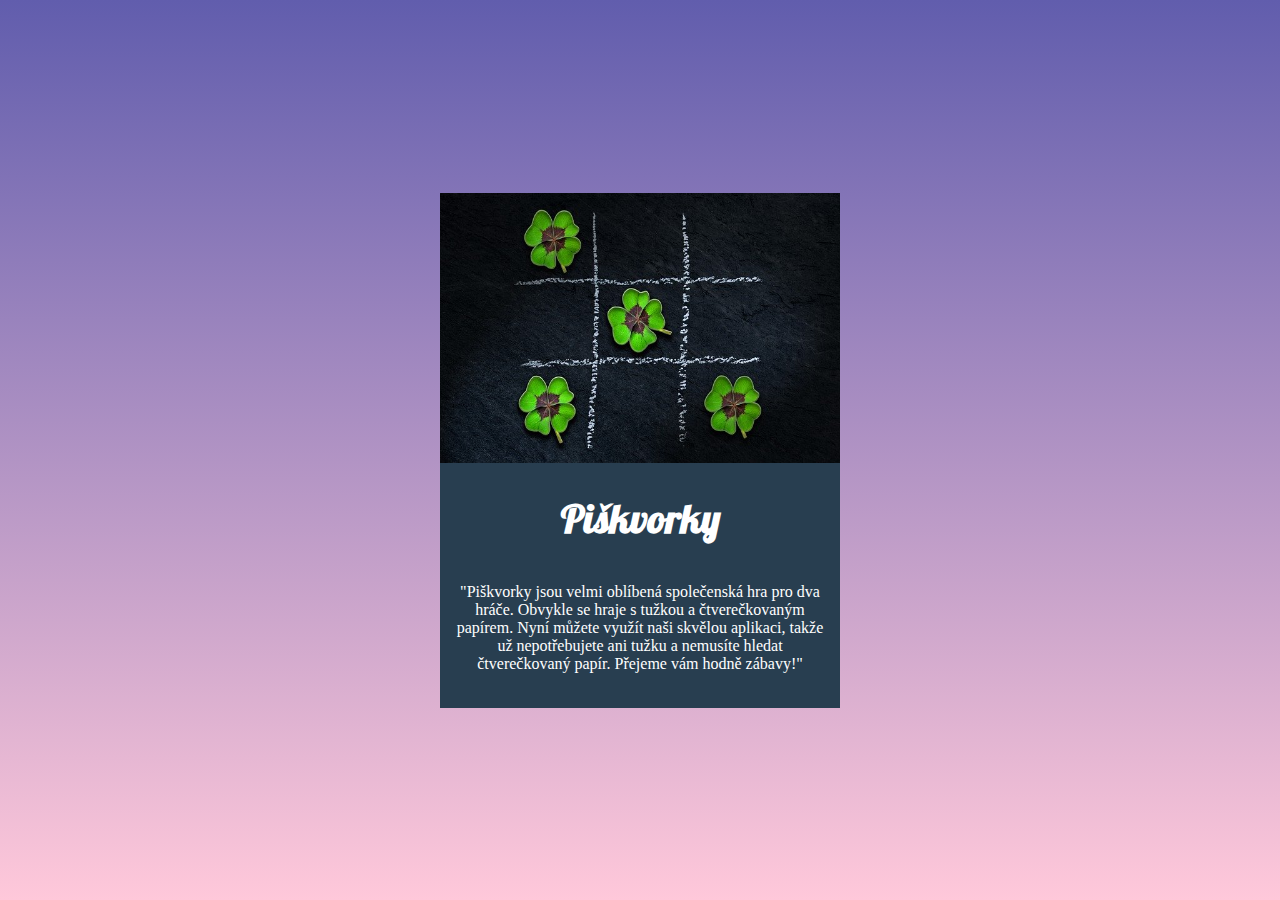
<file: index.html>
<!DOCTYPE html>
<html lang="en">
<head>
    <meta charset="UTF-8">
    <meta name="viewport" content="width=device-width, initial-scale=1.0">
    <title>Piškvorky</title>
    <link rel="stylesheet" href="styly.css">
    <link rel="preconnect" href="https://fonts.googleapis.com">
    <link rel="preconnect" href="https://fonts.gstatic.com" crossorigin>
    <link href="https://fonts.googleapis.com/css2?family=Lobster&display=swap" rel="stylesheet">
</head>

<body>    
    <div class="container"></div>
        <img src="podklady/uvodni.jpg" alt="uvodní obrazek">
        <div class="tabulka">
        <h1>Piškvorky</h1>
        <p>"Piškvorky jsou velmi oblíbená společenská hra pro dva hráče. 
            Obvykle se hraje s tužkou a čtverečkovaným papírem. 
            Nyní můžete využít naši skvělou aplikaci, takže už nepotřebujete ani tužku a nemusíte hledat čtverečkovaný papír.
            Přejeme vám hodně zábavy!" 
        </p>
        </div>
    </div>   
          
</body>
</html>
</file>
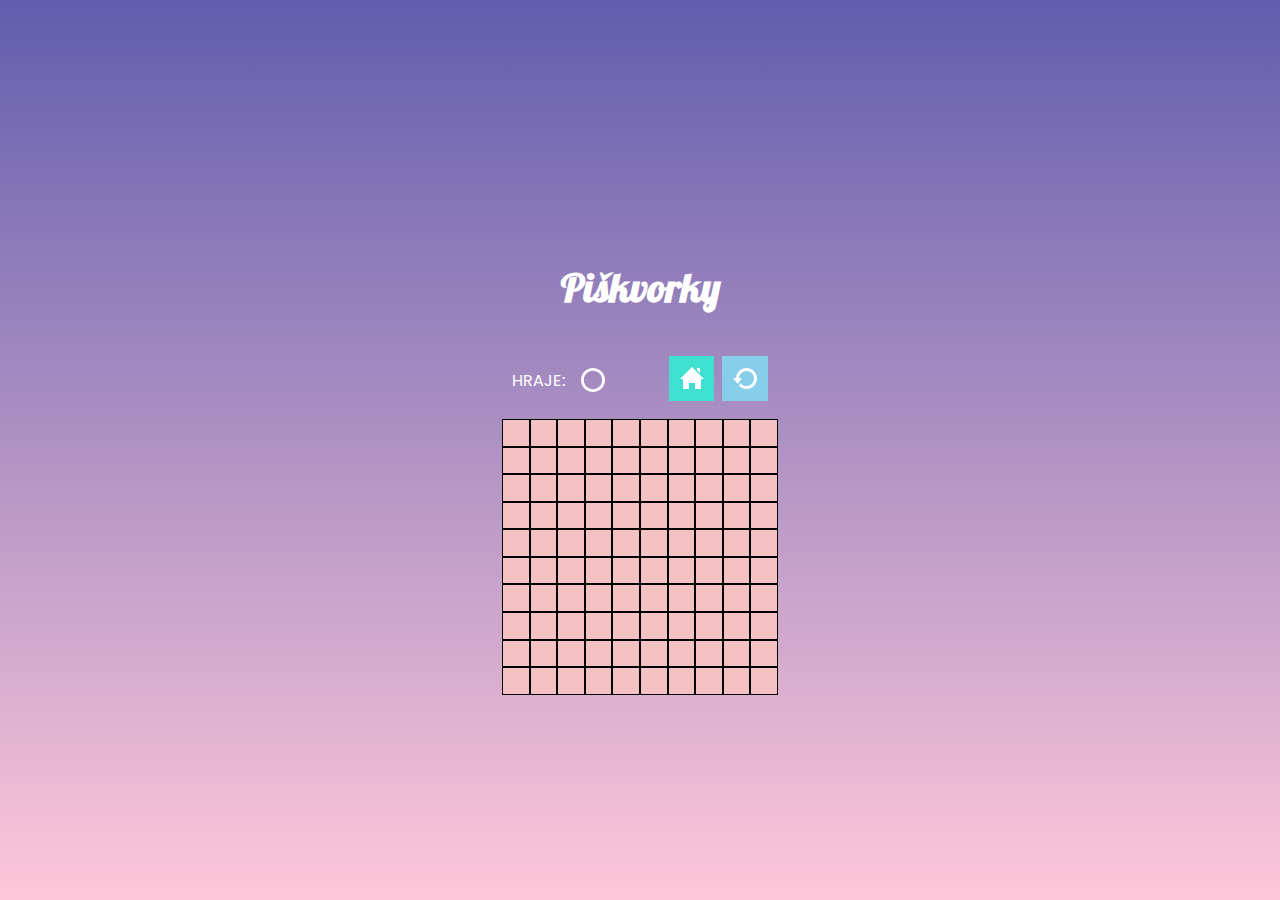
<file: hra.html>
<!DOCTYPE html>
<html lang="cs">
<head>
    <meta charset="UTF-8">
    <meta name="viewport" content="width=device-width, initial-scale=1.0">
    <title>Piškvorky - Hra</title>
    <link rel="stylesheet" href="style.css">
    <link rel="preconnect" href="https://fonts.googleapis.com">
    <link rel="preconnect" href="https://fonts.gstatic.com" crossorigin>
    <link href="https://fonts.googleapis.com/css2?family=Lobster&display=swap" rel="stylesheet">
    <link rel="preconnect" href="https://fonts.googleapis.com">
    <link rel="preconnect" href="https://fonts.gstatic.com" crossorigin>
    <link href="https://fonts.googleapis.com/css2?family=Lobster&family=Poppins:ital,wght@0,100;0,200;0,300;0,400;0,500;0,600;0,700;0,800;0,900;1,100;1,200;1,300;1,400;1,500;1,600;1,700;1,800;1,900&display=swap" rel="stylesheet">
</head>
<body>
    <main class="obsah">
    <h1>Piškvorky</h1>
        <div class="game-container">  
            <header>
                <div class="game-info">      
                    <p>HRAJE: </p>
                    <img src="obrazky/circle.svg" alt="Kolečko " class="icon4">
                </div>
          <div class="icons">
            <a href="index.html" id="home" title="home">
            <img src="obrazky/home.svg" alt="Domů" class="icon1"></a>
            <a href="hra.html" id="restart" title="restart">
            <img src="obrazky/restart.svg" alt="Znovu" class="icon2"></a>
        </div>
    </header>      
    <div class="ctverce">
        <div class="čtverec"></div>
        <div class="čtverec"></div>
        <div class="čtverec"></div>
        <div class="čtverec"></div>
        <div class="čtverec"></div>
        <div class="čtverec"></div>
        <div class="čtverec"></div>
        <div class="čtverec"></div>
        <div class="čtverec"></div>
        <div class="čtverec"></div>
        <div class="čtverec"></div>
        <div class="čtverec"></div>
        <div class="čtverec"></div>
        <div class="čtverec"></div>
        <div class="čtverec"></div>
        <div class="čtverec"></div>
        <div class="čtverec"></div>
        <div class="čtverec"></div>
        <div class="čtverec"></div>
        <div class="čtverec"></div>

        <div class="čtverec"></div>
        <div class="čtverec"></div>
        <div class="čtverec"></div>
        <div class="čtverec"></div>
        <div class="čtverec"></div>
        <div class="čtverec"></div>
        <div class="čtverec"></div>
        <div class="čtverec"></div>
        <div class="čtverec"></div>
        <div class="čtverec"></div>
        <div class="čtverec"></div>
        <div class="čtverec"></div>
        <div class="čtverec"></div>
        <div class="čtverec"></div>
        <div class="čtverec"></div>
        <div class="čtverec"></div>
        <div class="čtverec"></div>
        <div class="čtverec"></div>
        <div class="čtverec"></div>
        <div class="čtverec"></div>

        <div class="čtverec"></div>
        <div class="čtverec"></div>
        <div class="čtverec"></div>
        <div class="čtverec"></div>
        <div class="čtverec"></div>
        <div class="čtverec"></div>
        <div class="čtverec"></div>
        <div class="čtverec"></div>
        <div class="čtverec"></div>
        <div class="čtverec"></div>
        <div class="čtverec"></div>
        <div class="čtverec"></div>
        <div class="čtverec"></div>
        <div class="čtverec"></div>
        <div class="čtverec"></div>
        <div class="čtverec"></div>
        <div class="čtverec"></div>
        <div class="čtverec"></div>
        <div class="čtverec"></div>
        <div class="čtverec"></div>

        <div class="čtverec"></div>
        <div class="čtverec"></div>
        <div class="čtverec"></div>
        <div class="čtverec"></div>
        <div class="čtverec"></div>
        <div class="čtverec"></div>
        <div class="čtverec"></div>
        <div class="čtverec"></div>
        <div class="čtverec"></div>
        <div class="čtverec"></div>
        <div class="čtverec"></div>
        <div class="čtverec"></div>
        <div class="čtverec"></div>
        <div class="čtverec"></div>
        <div class="čtverec"></div>
        <div class="čtverec"></div>
        <div class="čtverec"></div>
        <div class="čtverec"></div>
        <div class="čtverec"></div>
        <div class="čtverec"></div>

        <div class="čtverec"></div>
        <div class="čtverec"></div>
        <div class="čtverec"></div>
        <div class="čtverec"></div>
        <div class="čtverec"></div>
        <div class="čtverec"></div>
        <div class="čtverec"></div>
        <div class="čtverec"></div>
        <div class="čtverec"></div>
        <div class="čtverec"></div>
        <div class="čtverec"></div>
        <div class="čtverec"></div>
        <div class="čtverec"></div>
        <div class="čtverec"></div>
        <div class="čtverec"></div>
        <div class="čtverec"></div>
        <div class="čtverec"></div>
        <div class="čtverec"></div>
        <div class="čtverec"></div>
        <div class="čtverec"></div>
    </div>
   
</main>    
</body>
</html
</file>
<file: styly.css>
* {
    margin: 0;
    padding: 0;
}

body {
    background: linear-gradient(to bottom, #615dad, #ffc8da);
    height: 100vh;
    margin: 0;
    display: flex;
    justify-content: center;
    align-items: center;
    flex-direction: column;
}

img {
    width: 400px;
    height: 270px;

}

h1 {
    font-family: "Lobster", sans-serif;
    font-size: 40px;
    font-style: normal; 
    text-align: center;
    margin-bottom: 30px;
    padding-top: 30px;
}

p {
    font-size: 400;
    text-align: center;
    margin-bottom: 25px;
    padding: 10px 10px;

}
.container {
    display: flex;
    text-align: center;
}

.tabulka {
    width: 400px;
    background-color: #283e50;
    color: #ffffff;
}

a  {
    text-align: center;
    flex-direction: column;
    justify-content: space-evenly;
    border: solid 5px;
    display: flex;
    width: 100%;
    padding: 10px;
}
.button {
    cursor: pointer;
}

.button__green {
    background-color: #1fcca4;
    width: 380px;
    height: 35px;
    border: 5px;
    color: #ffffff;
    font-size: 20px;
    border-bottom: 1px solid #283e50;
}

.button__green:hover {
    background-color: #1cbb96;
}

.button__blue {
    background-color: #0197f6;
    width: 380px;
    height: 35px;
    border: 5px;
    color: #ffffff;
    font-size: 20px;
}

.button__blue:hover {
    background-color: #0090e9;
}
</file>
<file: style.css>
*,
:after,
:before {
    box-sizing: border-box;
   
}
header {
    display: flex;
}

.game-info, .icons {
    display: flex;

    justify-content: space-between;
    align-items: center; 
    width: 100%;
    padding: 10px;
}

body {
    background: linear-gradient(to bottom, #615dad, #ffc8da);
    height: 100vh;
    margin: 0;
    display: flex;
    justify-content: center;
    align-items: center;
    flex-direction: column;
    background-repeat: no-repeat;
}

h1 {
    font-family: "Lobster", sans-serif;
    color: white;
    font-size: 2.5rem;
    font-style: normal; 
    text-align: center;
    margin-bottom: 1.875rem;
    padding-top: 1.875rem;
}

p {
    color: white;
    font-family: "poppins", sans-serif;
    font-weight: 400;
    font-style: normal;
    margin-right: 1rem;
}


.icon1 {
    background-color: turquoise;
    padding: 0.675rem;
}

.icon2 {
    background-color: skyblue;
    padding: 0.675rem;
   
}

.icons {
    background-color: transparent; 
    cursor: pointer;
    display: flex;
    justify-content: flex-end; 
    gap: 0.5rem;
    width: 100%; 
    align-items:center;

}

.ctverce {
    display: grid;
    grid-template-columns: repeat(10, 1.725rem); 
    grid-template-rows: repeat(10, 1.725rem); 
    gap: 0;
}

.čtverec {
    width: 1.725rem;
    height: 1.725rem;
    margin: 0;
    background-repeat: no-repeat;
    border: 0.075rem solid black;
    cursor: pointer;
    color: white;
    background: #f4c2c2;
}

.čtverec:hover {
    background-color: lightpink;
}

.game-info {
    display: flex;
    align-items:center;
    justify-content: start;
}

.obsah {
    max-width: 80vmin;
    margin: 0 auto;
}
</file>
